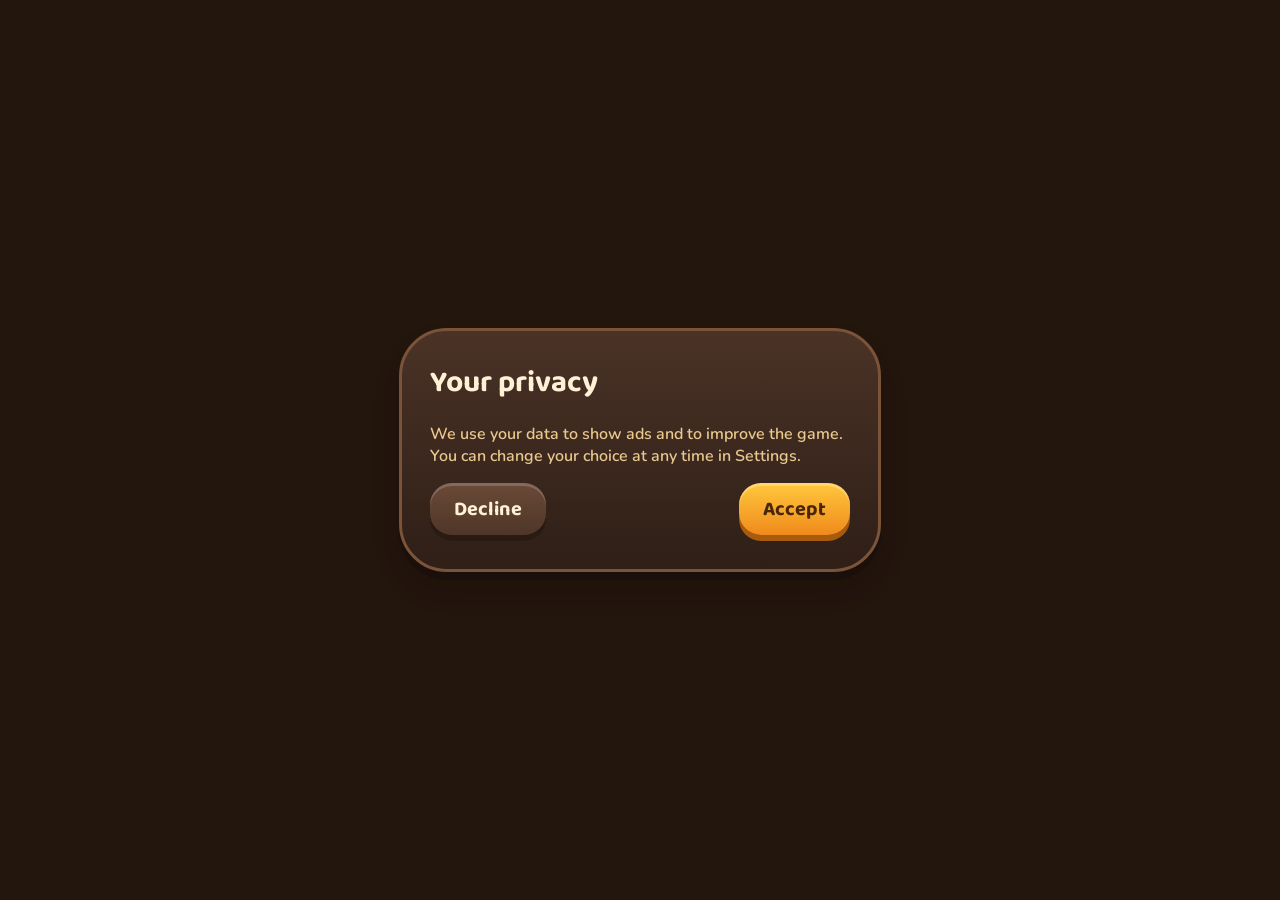
<file: index.html>
<!doctype html>
<html lang="en">
  <head>
    <meta charset="UTF-8" />
    <meta
      name="viewport"
      content="width=device-width, initial-scale=1, maximum-scale=1, user-scalable=no, viewport-fit=cover"
    />
    <meta name="theme-color" content="#2b1d12" />
    <title>Nutwright: Sort &amp; Build</title>
    <style>html,body,#game{touch-action:none;background:#2b1d12;height:100%;margin:0;overflow:hidden}</style>
    <link rel="icon" type="image/svg+xml" href="./favicon.svg" />
    <script type="module" crossorigin src="./assets/index-BEhqawZ7.js"></script>
    <link rel="stylesheet" crossorigin href="./assets/index-CpNt8RXY.css">
  </head>
  <body>
    <div id="game"></div>
  </body>
</html>
</file>
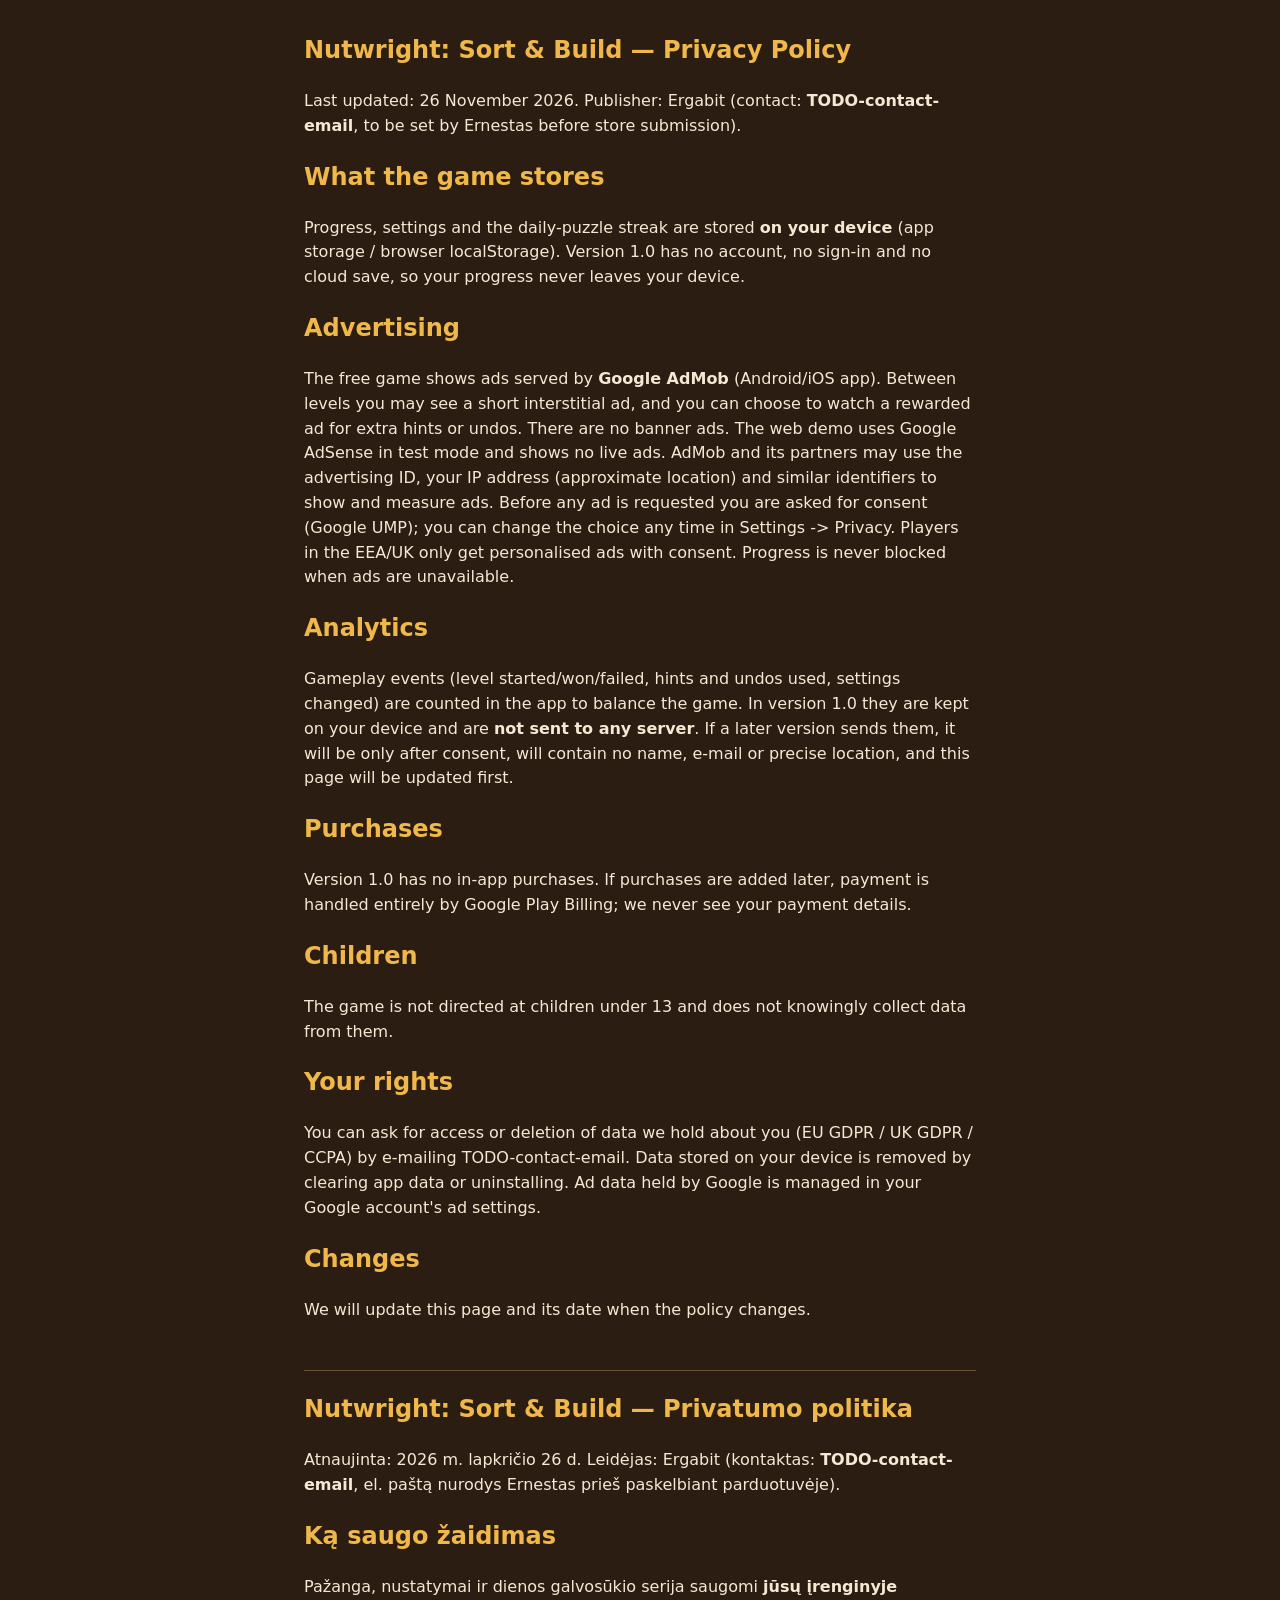
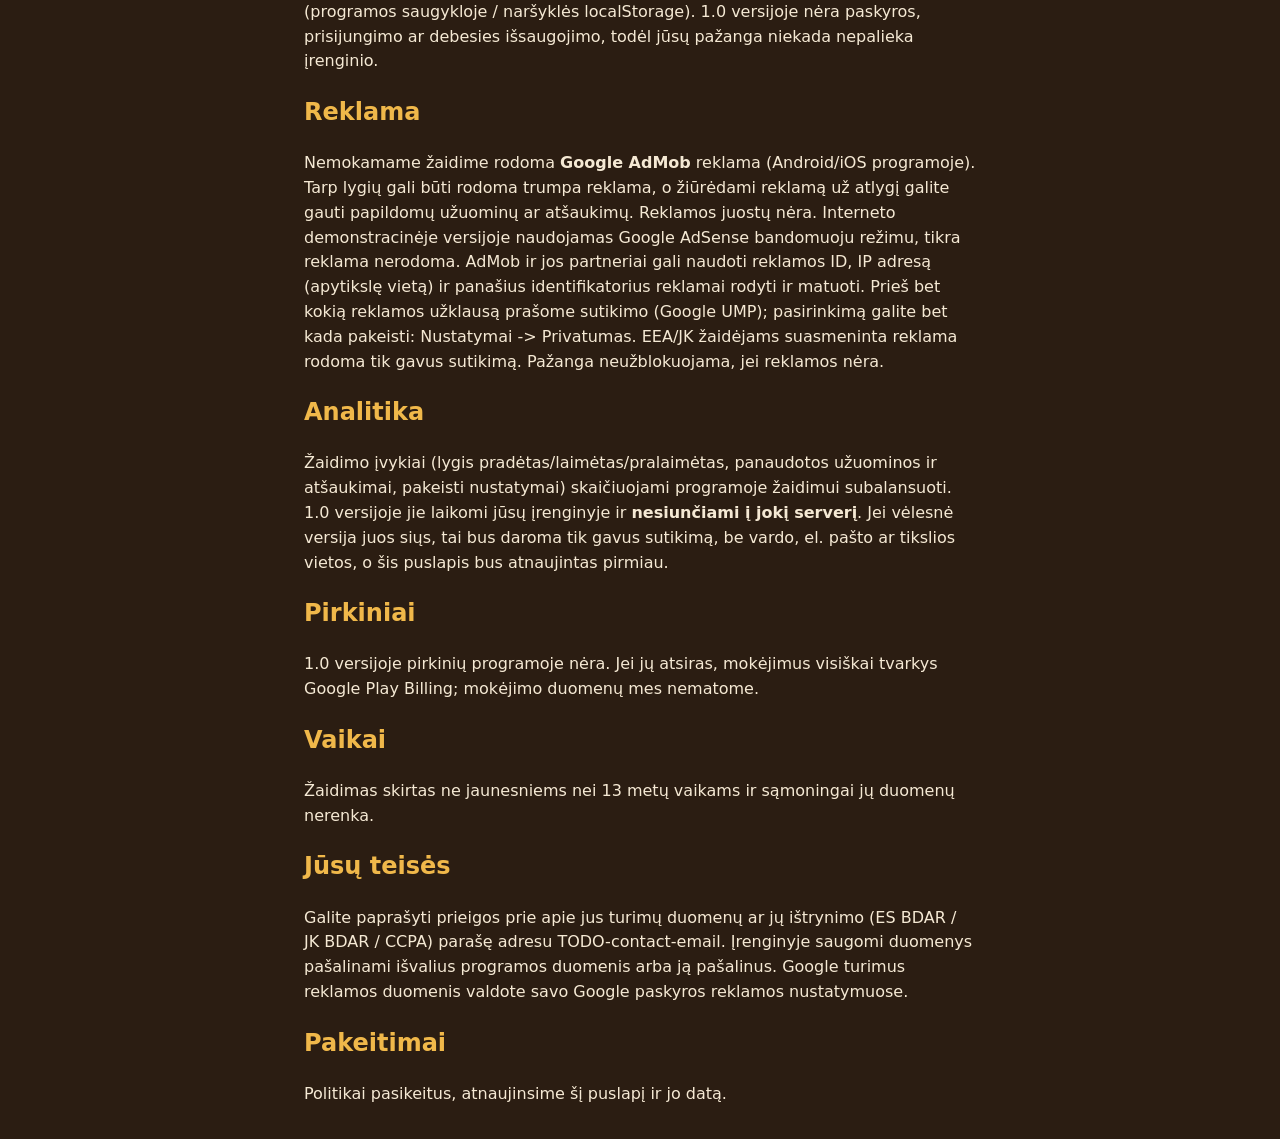
<file: privacy/index.html>
<!doctype html><html lang="en"><meta charset="utf-8"><meta name="viewport" content="width=device-width,initial-scale=1"><title>Nutwright privacy policy / Privatumo politika</title><style>body{font:16px/1.55 system-ui,sans-serif;max-width:42rem;margin:2rem auto;padding:0 1rem;background:#2b1d12;color:#f5e9d4}h1,h2{color:#f0b84a}a{color:#f0b84a}section+section{margin-top:3rem;border-top:1px solid #6b4f33}</style><body><section lang="en"><h1>Nutwright: Sort &amp; Build — Privacy Policy</h1><p>Last updated: 26 November 2026. Publisher: Ergabit (contact: <b>TODO-contact-email</b>, to be set by Ernestas before store submission).</p><h2>What the game stores</h2><p>Progress, settings and the daily-puzzle streak are stored <b>on your device</b> (app storage / browser localStorage). Version 1.0 has no account, no sign-in and no cloud save, so your progress never leaves your device.</p><h2>Advertising</h2><p>The free game shows ads served by <b>Google AdMob</b> (Android/iOS app). Between levels you may see a short interstitial ad, and you can choose to watch a rewarded ad for extra hints or undos. There are no banner ads. The web demo uses Google AdSense in test mode and shows no live ads. AdMob and its partners may use the advertising ID, your IP address (approximate location) and similar identifiers to show and measure ads. Before any ad is requested you are asked for consent (Google UMP); you can change the choice any time in Settings -&gt; Privacy. Players in the EEA/UK only get personalised ads with consent. Progress is never blocked when ads are unavailable.</p><h2>Analytics</h2><p>Gameplay events (level started/won/failed, hints and undos used, settings changed) are counted in the app to balance the game. In version 1.0 they are kept on your device and are <b>not sent to any server</b>. If a later version sends them, it will be only after consent, will contain no name, e-mail or precise location, and this page will be updated first.</p><h2>Purchases</h2><p>Version 1.0 has no in-app purchases. If purchases are added later, payment is handled entirely by Google Play Billing; we never see your payment details.</p><h2>Children</h2><p>The game is not directed at children under 13 and does not knowingly collect data from them.</p><h2>Your rights</h2><p>You can ask for access or deletion of data we hold about you (EU GDPR / UK GDPR / CCPA) by e-mailing TODO-contact-email. Data stored on your device is removed by clearing app data or uninstalling. Ad data held by Google is managed in your Google account&#x27;s ad settings.</p><h2>Changes</h2><p>We will update this page and its date when the policy changes.</p></section><section lang="lt"><h1>Nutwright: Sort &amp; Build — Privatumo politika</h1><p>Atnaujinta: 2026 m. lapkričio 26 d. Leidėjas: Ergabit (kontaktas: <b>TODO-contact-email</b>, el. paštą nurodys Ernestas prieš paskelbiant parduotuvėje).</p><h2>Ką saugo žaidimas</h2><p>Pažanga, nustatymai ir dienos galvosūkio serija saugomi <b>jūsų įrenginyje</b> (programos saugykloje / naršyklės localStorage). 1.0 versijoje nėra paskyros, prisijungimo ar debesies išsaugojimo, todėl jūsų pažanga niekada nepalieka įrenginio.</p><h2>Reklama</h2><p>Nemokamame žaidime rodoma <b>Google AdMob</b> reklama (Android/iOS programoje). Tarp lygių gali būti rodoma trumpa reklama, o žiūrėdami reklamą už atlygį galite gauti papildomų užuominų ar atšaukimų. Reklamos juostų nėra. Interneto demonstracinėje versijoje naudojamas Google AdSense bandomuoju režimu, tikra reklama nerodoma. AdMob ir jos partneriai gali naudoti reklamos ID, IP adresą (apytikslę vietą) ir panašius identifikatorius reklamai rodyti ir matuoti. Prieš bet kokią reklamos užklausą prašome sutikimo (Google UMP); pasirinkimą galite bet kada pakeisti: Nustatymai -&gt; Privatumas. EEA/JK žaidėjams suasmeninta reklama rodoma tik gavus sutikimą. Pažanga neužblokuojama, jei reklamos nėra.</p><h2>Analitika</h2><p>Žaidimo įvykiai (lygis pradėtas/laimėtas/pralaimėtas, panaudotos užuominos ir atšaukimai, pakeisti nustatymai) skaičiuojami programoje žaidimui subalansuoti. 1.0 versijoje jie laikomi jūsų įrenginyje ir <b>nesiunčiami į jokį serverį</b>. Jei vėlesnė versija juos siųs, tai bus daroma tik gavus sutikimą, be vardo, el. pašto ar tikslios vietos, o šis puslapis bus atnaujintas pirmiau.</p><h2>Pirkiniai</h2><p>1.0 versijoje pirkinių programoje nėra. Jei jų atsiras, mokėjimus visiškai tvarkys Google Play Billing; mokėjimo duomenų mes nematome.</p><h2>Vaikai</h2><p>Žaidimas skirtas ne jaunesniems nei 13 metų vaikams ir sąmoningai jų duomenų nerenka.</p><h2>Jūsų teisės</h2><p>Galite paprašyti prieigos prie apie jus turimų duomenų ar jų ištrynimo (ES BDAR / JK BDAR / CCPA) parašę adresu TODO-contact-email. Įrenginyje saugomi duomenys pašalinami išvalius programos duomenis arba ją pašalinus. Google turimus reklamos duomenis valdote savo Google paskyros reklamos nustatymuose.</p><h2>Pakeitimai</h2><p>Politikai pasikeitus, atnaujinsime šį puslapį ir jo datą.</p></section></body></html>
</file>
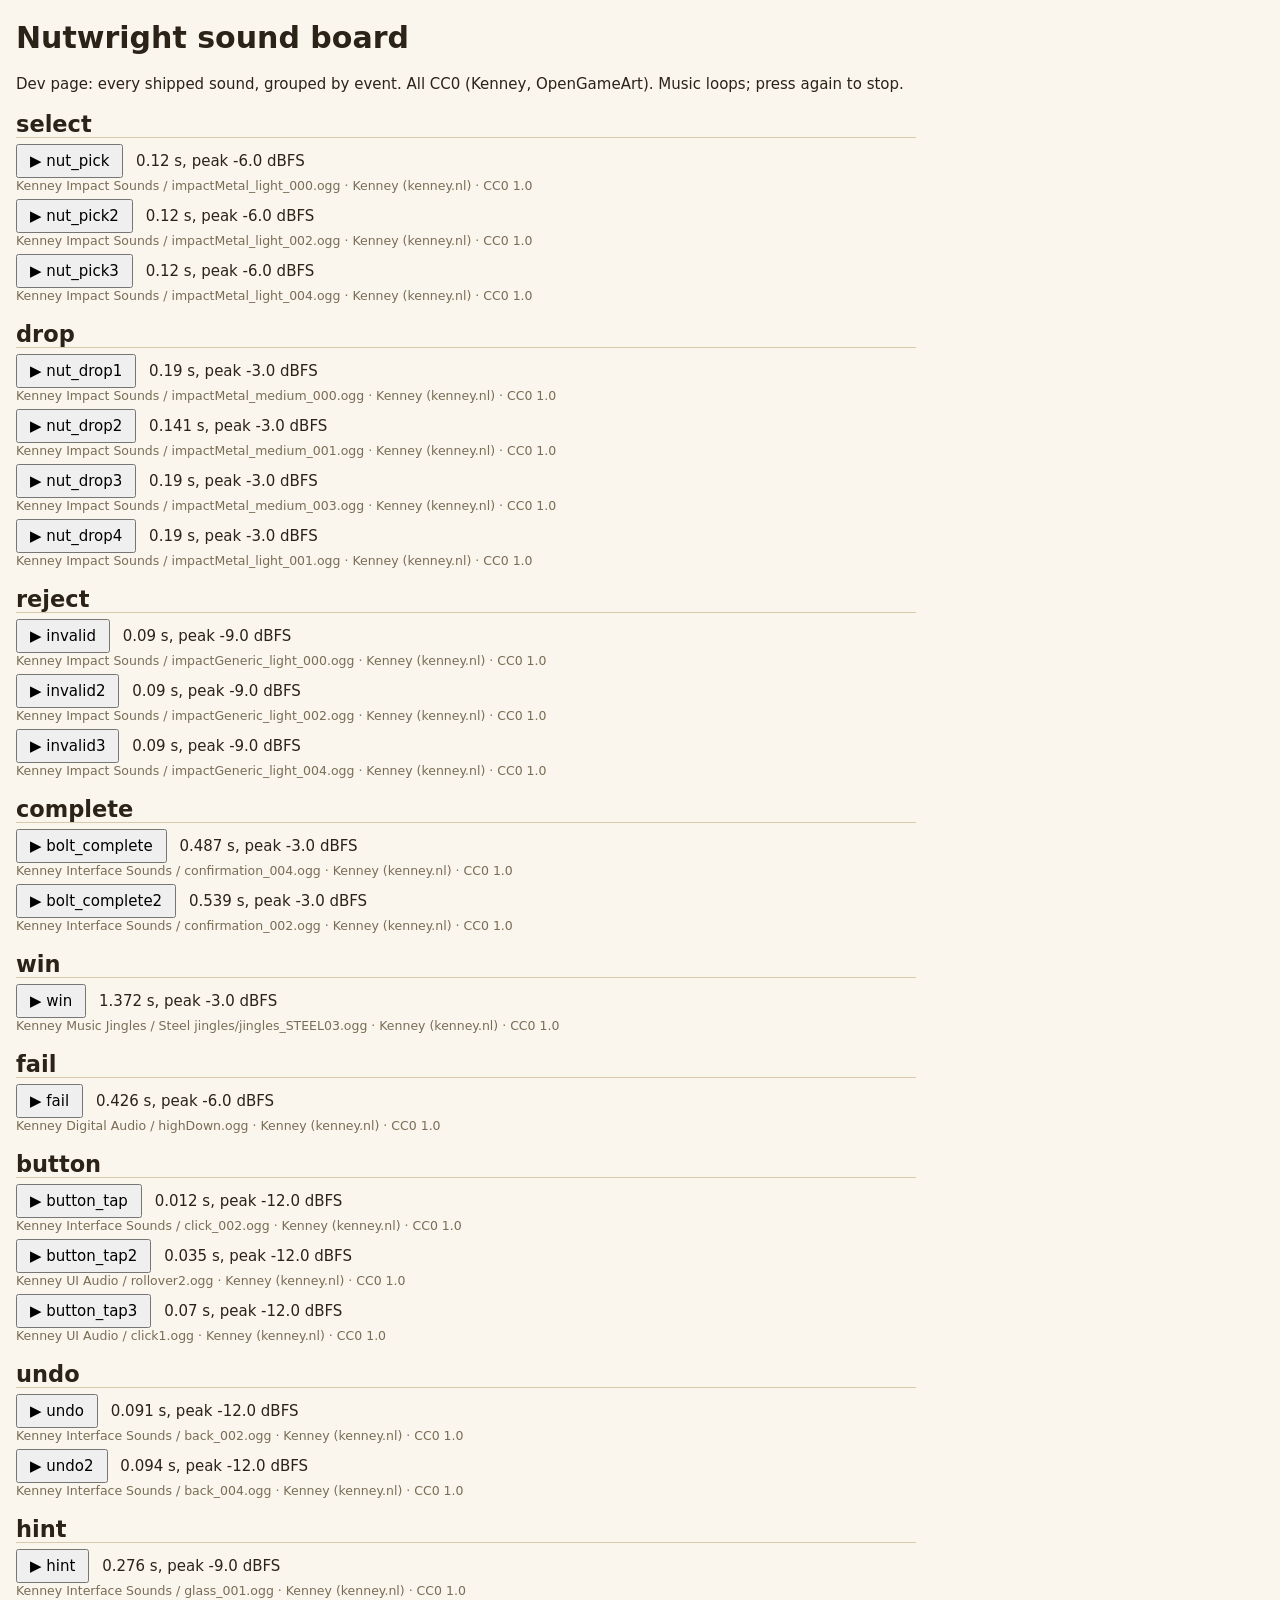
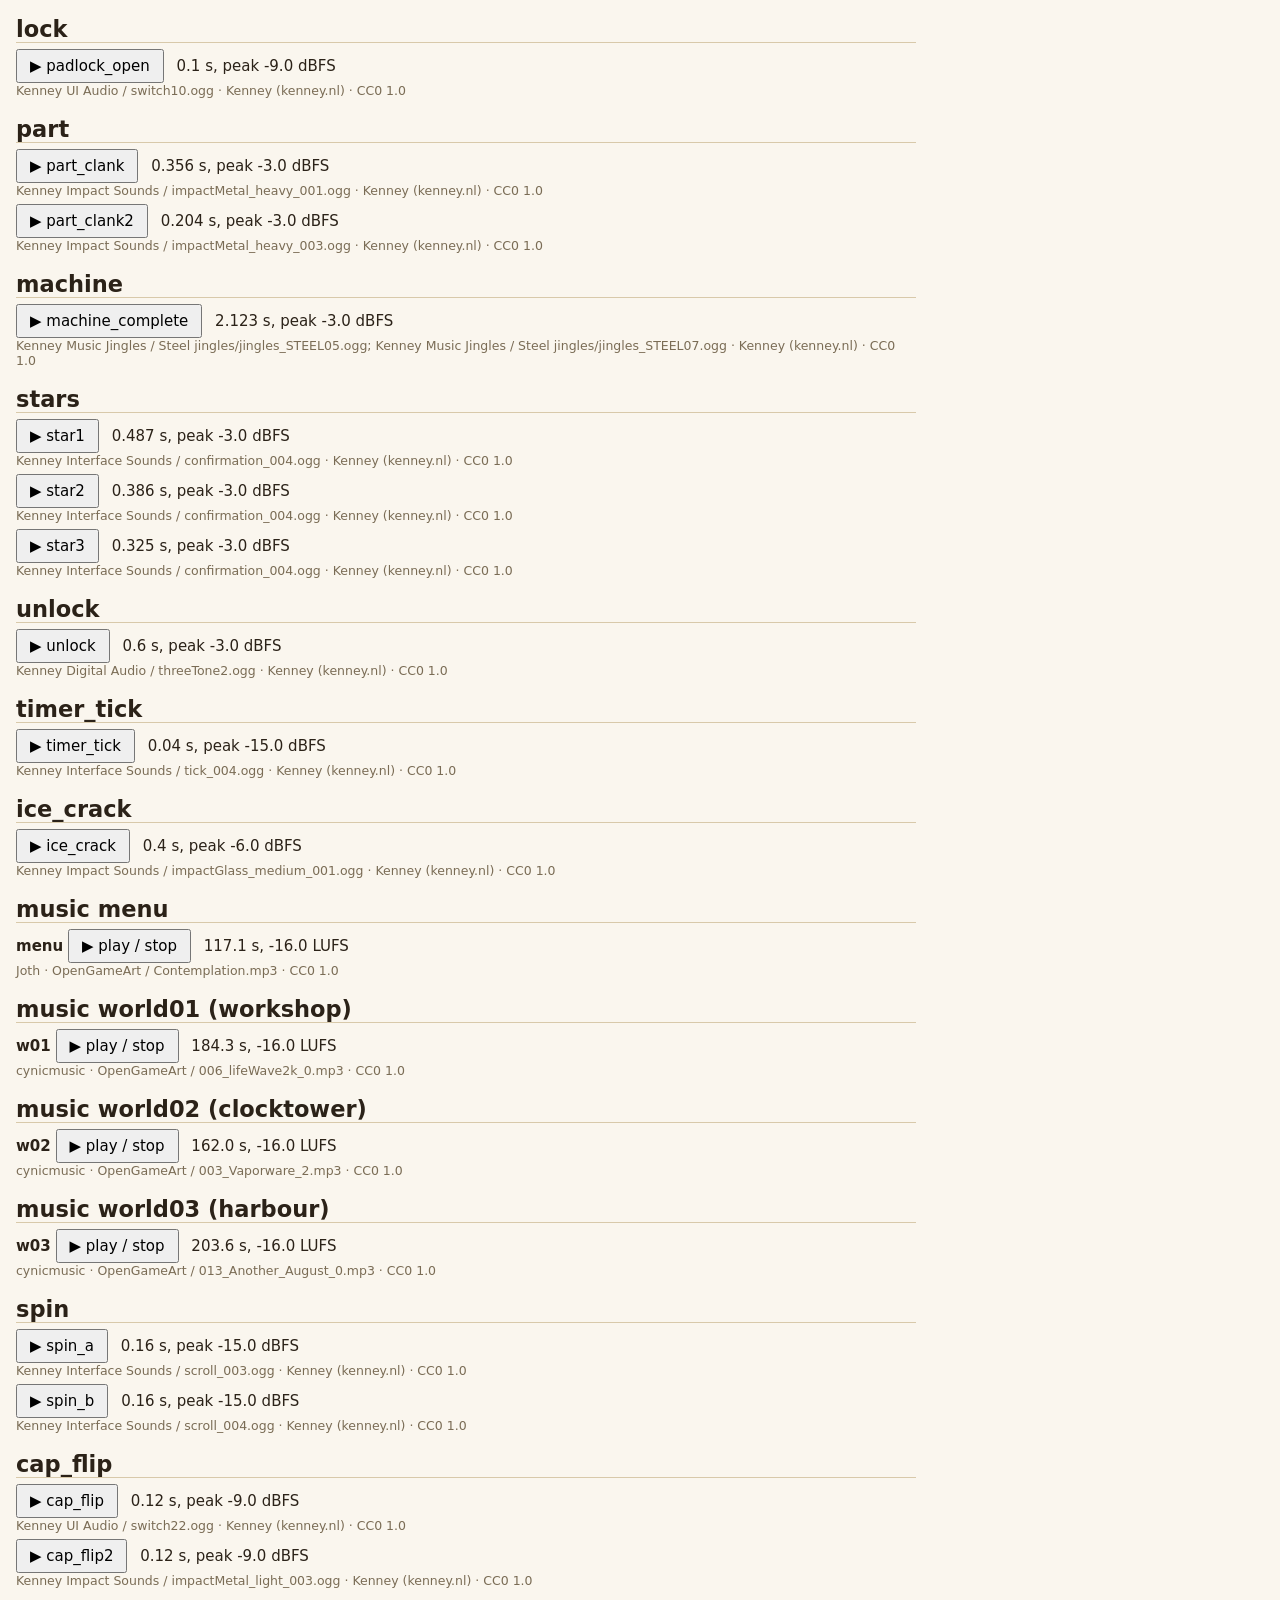
<file: sound-board.html>
<!doctype html><meta charset="utf-8"><meta name="viewport" content="width=device-width,initial-scale=1"><title>Nutwright sound board</title>
<style>body{font:15px system-ui;margin:16px;max-width:900px;background:#faf6ee;color:#2b2218}h2{margin:18px 0 4px;border-bottom:1px solid #d8c9aa}.r{margin:6px 0}button{font:inherit;padding:6px 12px;margin-right:8px}small{display:block;color:#7a6c55}</style>
<h1>Nutwright sound board</h1><p>Dev page: every shipped sound, grouped by event. All CC0 (Kenney, OpenGameArt). Music loops; press again to stop.</p>
<h2>select</h2><div class="r"><button onclick="sfx('assets/gen/audio/sfx_nut_pick.ogg')">&#9654; nut_pick</button> <span>0.12 s, peak -6.0 dBFS</span> <small>Kenney Impact Sounds / impactMetal_light_000.ogg &middot; Kenney (kenney.nl) &middot; CC0 1.0</small></div>
<div class="r"><button onclick="sfx('assets/gen/audio/sfx_nut_pick2.ogg')">&#9654; nut_pick2</button> <span>0.12 s, peak -6.0 dBFS</span> <small>Kenney Impact Sounds / impactMetal_light_002.ogg &middot; Kenney (kenney.nl) &middot; CC0 1.0</small></div>
<div class="r"><button onclick="sfx('assets/gen/audio/sfx_nut_pick3.ogg')">&#9654; nut_pick3</button> <span>0.12 s, peak -6.0 dBFS</span> <small>Kenney Impact Sounds / impactMetal_light_004.ogg &middot; Kenney (kenney.nl) &middot; CC0 1.0</small></div>
<h2>drop</h2><div class="r"><button onclick="sfx('assets/gen/audio/sfx_nut_drop1.ogg')">&#9654; nut_drop1</button> <span>0.19 s, peak -3.0 dBFS</span> <small>Kenney Impact Sounds / impactMetal_medium_000.ogg &middot; Kenney (kenney.nl) &middot; CC0 1.0</small></div>
<div class="r"><button onclick="sfx('assets/gen/audio/sfx_nut_drop2.ogg')">&#9654; nut_drop2</button> <span>0.141 s, peak -3.0 dBFS</span> <small>Kenney Impact Sounds / impactMetal_medium_001.ogg &middot; Kenney (kenney.nl) &middot; CC0 1.0</small></div>
<div class="r"><button onclick="sfx('assets/gen/audio/sfx_nut_drop3.ogg')">&#9654; nut_drop3</button> <span>0.19 s, peak -3.0 dBFS</span> <small>Kenney Impact Sounds / impactMetal_medium_003.ogg &middot; Kenney (kenney.nl) &middot; CC0 1.0</small></div>
<div class="r"><button onclick="sfx('assets/gen/audio/sfx_nut_drop4.ogg')">&#9654; nut_drop4</button> <span>0.19 s, peak -3.0 dBFS</span> <small>Kenney Impact Sounds / impactMetal_light_001.ogg &middot; Kenney (kenney.nl) &middot; CC0 1.0</small></div>
<h2>reject</h2><div class="r"><button onclick="sfx('assets/gen/audio/sfx_invalid.ogg')">&#9654; invalid</button> <span>0.09 s, peak -9.0 dBFS</span> <small>Kenney Impact Sounds / impactGeneric_light_000.ogg &middot; Kenney (kenney.nl) &middot; CC0 1.0</small></div>
<div class="r"><button onclick="sfx('assets/gen/audio/sfx_invalid2.ogg')">&#9654; invalid2</button> <span>0.09 s, peak -9.0 dBFS</span> <small>Kenney Impact Sounds / impactGeneric_light_002.ogg &middot; Kenney (kenney.nl) &middot; CC0 1.0</small></div>
<div class="r"><button onclick="sfx('assets/gen/audio/sfx_invalid3.ogg')">&#9654; invalid3</button> <span>0.09 s, peak -9.0 dBFS</span> <small>Kenney Impact Sounds / impactGeneric_light_004.ogg &middot; Kenney (kenney.nl) &middot; CC0 1.0</small></div>
<h2>complete</h2><div class="r"><button onclick="sfx('assets/gen/audio/sfx_bolt_complete.ogg')">&#9654; bolt_complete</button> <span>0.487 s, peak -3.0 dBFS</span> <small>Kenney Interface Sounds / confirmation_004.ogg &middot; Kenney (kenney.nl) &middot; CC0 1.0</small></div>
<div class="r"><button onclick="sfx('assets/gen/audio/sfx_bolt_complete2.ogg')">&#9654; bolt_complete2</button> <span>0.539 s, peak -3.0 dBFS</span> <small>Kenney Interface Sounds / confirmation_002.ogg &middot; Kenney (kenney.nl) &middot; CC0 1.0</small></div>
<h2>win</h2><div class="r"><button onclick="sfx('assets/gen/audio/sfx_win.ogg')">&#9654; win</button> <span>1.372 s, peak -3.0 dBFS</span> <small>Kenney Music Jingles / Steel jingles/jingles_STEEL03.ogg &middot; Kenney (kenney.nl) &middot; CC0 1.0</small></div>
<h2>fail</h2><div class="r"><button onclick="sfx('assets/gen/audio/sfx_fail.ogg')">&#9654; fail</button> <span>0.426 s, peak -6.0 dBFS</span> <small>Kenney Digital Audio / highDown.ogg &middot; Kenney (kenney.nl) &middot; CC0 1.0</small></div>
<h2>button</h2><div class="r"><button onclick="sfx('assets/gen/audio/sfx_button_tap.ogg')">&#9654; button_tap</button> <span>0.012 s, peak -12.0 dBFS</span> <small>Kenney Interface Sounds / click_002.ogg &middot; Kenney (kenney.nl) &middot; CC0 1.0</small></div>
<div class="r"><button onclick="sfx('assets/gen/audio/sfx_button_tap2.ogg')">&#9654; button_tap2</button> <span>0.035 s, peak -12.0 dBFS</span> <small>Kenney UI Audio / rollover2.ogg &middot; Kenney (kenney.nl) &middot; CC0 1.0</small></div>
<div class="r"><button onclick="sfx('assets/gen/audio/sfx_button_tap3.ogg')">&#9654; button_tap3</button> <span>0.07 s, peak -12.0 dBFS</span> <small>Kenney UI Audio / click1.ogg &middot; Kenney (kenney.nl) &middot; CC0 1.0</small></div>
<h2>undo</h2><div class="r"><button onclick="sfx('assets/gen/audio/sfx_undo.ogg')">&#9654; undo</button> <span>0.091 s, peak -12.0 dBFS</span> <small>Kenney Interface Sounds / back_002.ogg &middot; Kenney (kenney.nl) &middot; CC0 1.0</small></div>
<div class="r"><button onclick="sfx('assets/gen/audio/sfx_undo2.ogg')">&#9654; undo2</button> <span>0.094 s, peak -12.0 dBFS</span> <small>Kenney Interface Sounds / back_004.ogg &middot; Kenney (kenney.nl) &middot; CC0 1.0</small></div>
<h2>hint</h2><div class="r"><button onclick="sfx('assets/gen/audio/sfx_hint.ogg')">&#9654; hint</button> <span>0.276 s, peak -9.0 dBFS</span> <small>Kenney Interface Sounds / glass_001.ogg &middot; Kenney (kenney.nl) &middot; CC0 1.0</small></div>
<h2>lock</h2><div class="r"><button onclick="sfx('assets/gen/audio/sfx_padlock_open.ogg')">&#9654; padlock_open</button> <span>0.1 s, peak -9.0 dBFS</span> <small>Kenney UI Audio / switch10.ogg &middot; Kenney (kenney.nl) &middot; CC0 1.0</small></div>
<h2>part</h2><div class="r"><button onclick="sfx('assets/gen/audio/sfx_part_clank.ogg')">&#9654; part_clank</button> <span>0.356 s, peak -3.0 dBFS</span> <small>Kenney Impact Sounds / impactMetal_heavy_001.ogg &middot; Kenney (kenney.nl) &middot; CC0 1.0</small></div>
<div class="r"><button onclick="sfx('assets/gen/audio/sfx_part_clank2.ogg')">&#9654; part_clank2</button> <span>0.204 s, peak -3.0 dBFS</span> <small>Kenney Impact Sounds / impactMetal_heavy_003.ogg &middot; Kenney (kenney.nl) &middot; CC0 1.0</small></div>
<h2>machine</h2><div class="r"><button onclick="sfx('assets/gen/audio/sfx_machine_complete.ogg')">&#9654; machine_complete</button> <span>2.123 s, peak -3.0 dBFS</span> <small>Kenney Music Jingles / Steel jingles/jingles_STEEL05.ogg; Kenney Music Jingles / Steel jingles/jingles_STEEL07.ogg &middot; Kenney (kenney.nl) &middot; CC0 1.0</small></div>
<h2>stars</h2><div class="r"><button onclick="sfx('assets/gen/audio/sfx_star1.ogg')">&#9654; star1</button> <span>0.487 s, peak -3.0 dBFS</span> <small>Kenney Interface Sounds / confirmation_004.ogg &middot; Kenney (kenney.nl) &middot; CC0 1.0</small></div>
<div class="r"><button onclick="sfx('assets/gen/audio/sfx_star2.ogg')">&#9654; star2</button> <span>0.386 s, peak -3.0 dBFS</span> <small>Kenney Interface Sounds / confirmation_004.ogg &middot; Kenney (kenney.nl) &middot; CC0 1.0</small></div>
<div class="r"><button onclick="sfx('assets/gen/audio/sfx_star3.ogg')">&#9654; star3</button> <span>0.325 s, peak -3.0 dBFS</span> <small>Kenney Interface Sounds / confirmation_004.ogg &middot; Kenney (kenney.nl) &middot; CC0 1.0</small></div>
<h2>unlock</h2><div class="r"><button onclick="sfx('assets/gen/audio/sfx_unlock.ogg')">&#9654; unlock</button> <span>0.6 s, peak -3.0 dBFS</span> <small>Kenney Digital Audio / threeTone2.ogg &middot; Kenney (kenney.nl) &middot; CC0 1.0</small></div>
<h2>timer_tick</h2><div class="r"><button onclick="sfx('assets/gen/audio/sfx_timer_tick.ogg')">&#9654; timer_tick</button> <span>0.04 s, peak -15.0 dBFS</span> <small>Kenney Interface Sounds / tick_004.ogg &middot; Kenney (kenney.nl) &middot; CC0 1.0</small></div>
<h2>ice_crack</h2><div class="r"><button onclick="sfx('assets/gen/audio/sfx_ice_crack.ogg')">&#9654; ice_crack</button> <span>0.4 s, peak -6.0 dBFS</span> <small>Kenney Impact Sounds / impactGlass_medium_001.ogg &middot; Kenney (kenney.nl) &middot; CC0 1.0</small></div>
<h2>music menu</h2><div class="r"><b>menu</b> <button onclick="mus(this,'assets/gen/audio/music_menu.ogg')">&#9654; play / stop</button> <span>117.1 s, -16.0 LUFS</span> <small>Joth &middot; OpenGameArt / Contemplation.mp3 &middot; CC0 1.0</small></div>
<h2>music world01 (workshop)</h2><div class="r"><b>w01</b> <button onclick="mus(this,'assets/gen/audio/music_w01.ogg')">&#9654; play / stop</button> <span>184.3 s, -16.0 LUFS</span> <small>cynicmusic &middot; OpenGameArt / 006_lifeWave2k_0.mp3 &middot; CC0 1.0</small></div>
<h2>music world02 (clocktower)</h2><div class="r"><b>w02</b> <button onclick="mus(this,'assets/gen/audio/music_w02.ogg')">&#9654; play / stop</button> <span>162.0 s, -16.0 LUFS</span> <small>cynicmusic &middot; OpenGameArt / 003_Vaporware_2.mp3 &middot; CC0 1.0</small></div>
<h2>music world03 (harbour)</h2><div class="r"><b>w03</b> <button onclick="mus(this,'assets/gen/audio/music_w03.ogg')">&#9654; play / stop</button> <span>203.6 s, -16.0 LUFS</span> <small>cynicmusic &middot; OpenGameArt / 013_Another_August_0.mp3 &middot; CC0 1.0</small></div>
<h2>spin</h2><div class="r"><button onclick="sfx('assets/gen/audio/sfx_spin_a.ogg')">&#9654; spin_a</button> <span>0.16 s, peak -15.0 dBFS</span> <small>Kenney Interface Sounds / scroll_003.ogg &middot; Kenney (kenney.nl) &middot; CC0 1.0</small></div>
<div class="r"><button onclick="sfx('assets/gen/audio/sfx_spin_b.ogg')">&#9654; spin_b</button> <span>0.16 s, peak -15.0 dBFS</span> <small>Kenney Interface Sounds / scroll_004.ogg &middot; Kenney (kenney.nl) &middot; CC0 1.0</small></div>
<h2>cap_flip</h2><div class="r"><button onclick="sfx('assets/gen/audio/sfx_cap_flip.ogg')">&#9654; cap_flip</button> <span>0.12 s, peak -9.0 dBFS</span> <small>Kenney UI Audio / switch22.ogg &middot; Kenney (kenney.nl) &middot; CC0 1.0</small></div>
<div class="r"><button onclick="sfx('assets/gen/audio/sfx_cap_flip2.ogg')">&#9654; cap_flip2</button> <span>0.12 s, peak -9.0 dBFS</span> <small>Kenney Impact Sounds / impactMetal_light_003.ogg &middot; Kenney (kenney.nl) &middot; CC0 1.0</small></div>
<script>
let cur=null,curBtn=null;
function sfx(f){const a=new Audio(f);a.play()}
function mus(b,f){if(cur){cur.pause();curBtn.style.background='';const same=curBtn===b;cur=null;curBtn=null;if(same)return}
 cur=new Audio(f);cur.loop=true;cur.play();curBtn=b;b.style.background='#cfe8c0'}
</script>
</file>
<file: assets/index-CpNt8RXY.css>
:root{--nw-bg:#3b2a1f;--nw-fg:#fff1d6;--nw-accent:#ffc83d}.nw-overlay.nw-overlay{background:#21140cc2;font-family:Nunito Variable,system-ui,sans-serif;font-weight:600}.nw-overlay .nw-card{background:linear-gradient(#4a3226,#2f1f17);border:3px solid #7a5338;border-radius:48px;padding:28px 28px 24px;box-shadow:0 8px #1a0f0a,0 18px 26px #1408002e}.nw-overlay .nw-card h2{color:#fff1d6;font-family:"Baloo 2",Nunito Variable,sans-serif;font-size:30px;font-weight:700}.nw-overlay .nw-card p,.nw-overlay .nw-note{color:#e9c98f}.nw-overlay .nw-btn{color:#4a2606;background:linear-gradient(#ffc83d,#f08a1c);border-radius:22px;min-height:52px;padding:0 24px;font-family:"Baloo 2",Nunito Variable,sans-serif;font-size:20px;font-weight:700;transition:transform 60ms ease-out;box-shadow:0 6px #a85a0d,inset 0 3px #ffffff47}.nw-overlay .nw-btn:active{transform:translateY(4px)scale(.95);box-shadow:0 2px #a85a0d,inset 0 3px #ffffff47}.nw-overlay .nw-btn.secondary{color:#fff1d6;background:linear-gradient(#6a4a37,#4f3628);box-shadow:0 6px #2a1b12,inset 0 3px #ffffff2e}@font-face{font-family:"Baloo 2";font-style:normal;font-display:swap;font-weight:700;src:url(./baloo-2-latin-700-normal-CqTg7A15.woff2)format("woff2"),url(./baloo-2-latin-700-normal-Ld3Zm3l2.woff)format("woff")}@font-face{font-family:"Baloo 2";font-style:normal;font-display:swap;font-weight:700;src:url(./baloo-2-latin-ext-700-normal-Mlh7kdab.woff2)format("woff2"),url(./baloo-2-latin-ext-700-normal-D6LeXASg.woff)format("woff")}@font-face{font-family:Nunito Variable;font-style:normal;font-display:swap;font-weight:200 1000;src:url(./nunito-cyrillic-ext-wght-normal-D4X5GqEv.woff2)format("woff2-variations");unicode-range:U+460-52F,U+1C80-1C8A,U+20B4,U+2DE0-2DFF,U+A640-A69F,U+FE2E-FE2F}@font-face{font-family:Nunito Variable;font-style:normal;font-display:swap;font-weight:200 1000;src:url(./nunito-cyrillic-wght-normal-CY6AOgYE.woff2)format("woff2-variations");unicode-range:U+301,U+400-45F,U+490-491,U+4B0-4B1,U+2116}@font-face{font-family:Nunito Variable;font-style:normal;font-display:swap;font-weight:200 1000;src:url(./nunito-vietnamese-wght-normal-U01xdrZh.woff2)format("woff2-variations");unicode-range:U+102-103,U+110-111,U+128-129,U+168-169,U+1A0-1A1,U+1AF-1B0,U+300-301,U+303-304,U+308-309,U+323,U+329,U+1EA0-1EF9,U+20AB}@font-face{font-family:Nunito Variable;font-style:normal;font-display:swap;font-weight:200 1000;src:url(./nunito-latin-ext-wght-normal-CXYtwYOx.woff2)format("woff2-variations");unicode-range:U+100-2BA,U+2BD-2C5,U+2C7-2CC,U+2CE-2D7,U+2DD-2FF,U+304,U+308,U+329,U+1D00-1DBF,U+1E00-1E9F,U+1EF2-1EFF,U+2020,U+20A0-20AB,U+20AD-20C0,U+2113,U+2C60-2C7F,U+A720-A7FF}@font-face{font-family:Nunito Variable;font-style:normal;font-display:swap;font-weight:200 1000;src:url(./nunito-latin-wght-normal-BzFMHfZw.woff2)format("woff2-variations");unicode-range:U+??,U+131,U+152-153,U+2BB-2BC,U+2C6,U+2DA,U+2DC,U+304,U+308,U+329,U+2000-206F,U+20AC,U+2122,U+2191,U+2193,U+2212,U+2215,U+FEFF,U+FFFD}
</file>
